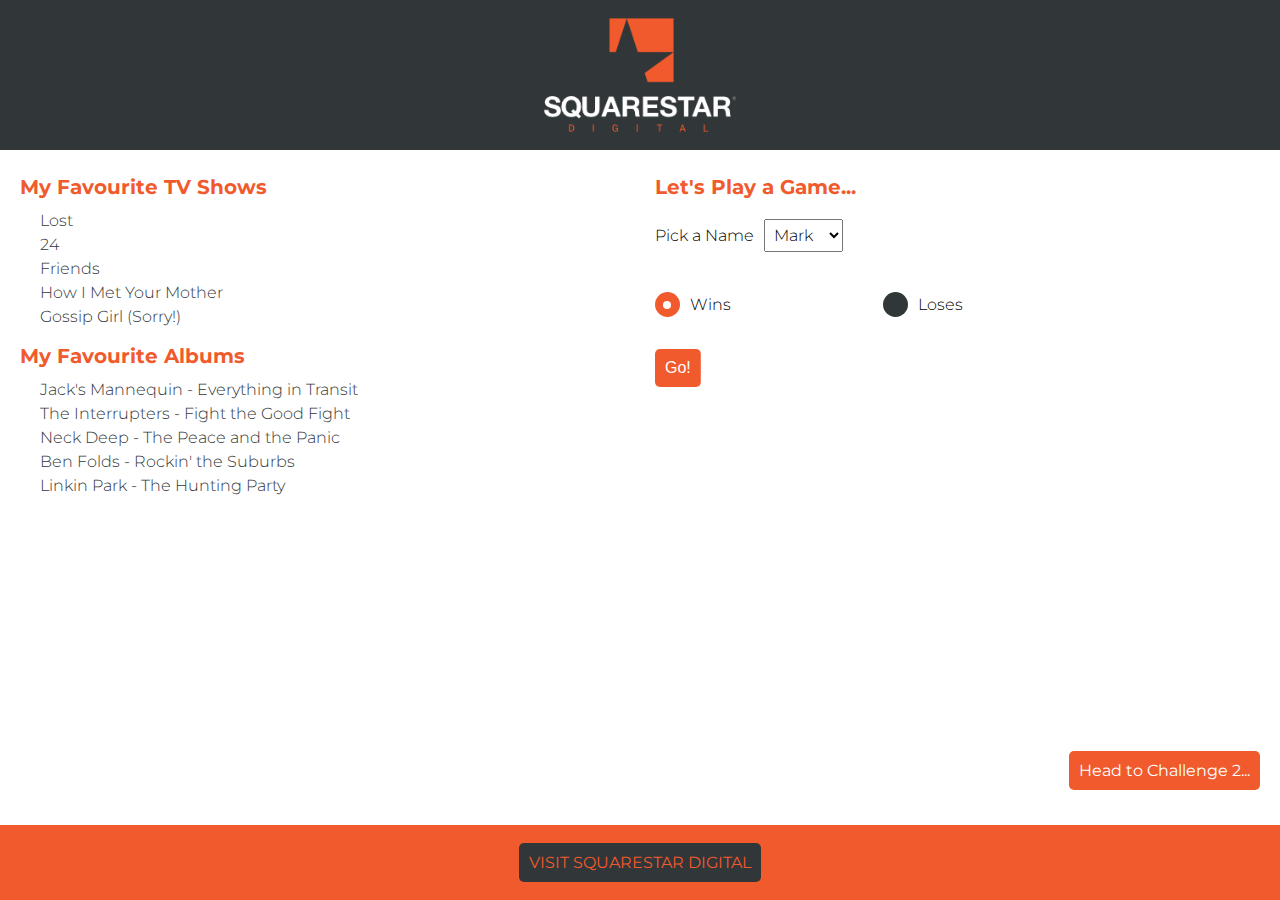
<file: index.html>
<!DOCTYPE html>
<html lang="en">
  <head>
    <meta charset="UTF-8" />
    <meta name="viewport" content="width=device-width, initial-scale=1.0" />
    <link
      rel="stylesheet"
      href="https://use.fontawesome.com/releases/v5.14.0/css/all.css"
      integrity="sha384-HzLeBuhoNPvSl5KYnjx0BT+WB0QEEqLprO+NBkkk5gbc67FTaL7XIGa2w1L0Xbgc"
      crossorigin="anonymous"
    />
    <link rel="stylesheet" type="text/css" href="styles/styles.css" />
    <title>Squarestar Challenge</title>
  </head>
  <body>
    <div class="container">
      <header>
        <img src="assets/img/squarestar_logo.png" alt="Squarestar Digital" />
      </header>
      <div class="main-area">
        <div class="main-area--col">
          <div class="main-area--list">
            <h2>My Favourite TV Shows</h2>
            <ul>
              <li><i class="fas fa-tv"></i>Lost</li>
              <li><i class="fas fa-tv"></i>24</li>
              <li><i class="fas fa-tv"></i>Friends</li>
              <li><i class="fas fa-tv"></i>How I Met Your Mother</li>
              <li><i class="fas fa-tv"></i>Gossip Girl (Sorry!)</li>
            </ul>
          </div>
          <div class="main-area--list">
            <h2>My Favourite Albums</h2>
            <ul>
              <!-- Should this decision be harder than the challenge?! -->
              <li>
                <i class="fas fa-record-vinyl"></i>Jack's Mannequin - Everything
                in Transit
              </li>
              <li>
                <i class="fas fa-record-vinyl"></i>The Interrupters - Fight the
                Good Fight
              </li>
              <li>
                <i class="fas fa-record-vinyl"></i>Neck Deep - The Peace and the
                Panic
              </li>
              <li>
                <i class="fas fa-record-vinyl"></i>Ben Folds - Rockin' the
                Suburbs
              </li>
              <li>
                <i class="fas fa-record-vinyl"></i>Linkin Park - The Hunting
                Party
              </li>
            </ul>
          </div>
        </div>
        <div class="main-area--col">
          <form id="competition-form">
            <h2>Let's Play a Game...</h2>
            <div class="form-item">
              <label for="name">Pick a Name</label>
              <select name="name" id="name">
                <option value="Mark">Mark</option>
                <option value="Aaron">Aaron</option>
                <option value="Alex">Alex</option>
                <option value="Chris">Chris</option>
              </select>
            </div>
            <div class="form-item" id="radio-buttons">
              <label for="wins" class="radio-container"
                >Wins
                <input
                  type="radio"
                  value="Wins"
                  name="outcome"
                  id="wins"
                  checked="checked" />
                <span class="checkmark"></span
              ></label>
              <label for="loses" class="radio-container"
                >Loses
                <input type="radio" value="Loses" name="outcome" id="loses" />
                <span class="checkmark"></span
              ></label>
            </div>
            <div class="form-item">
              <input
                type="submit"
                value="Go!"
                id="submit"
                class="btn btn-form"
              />
            </div>
          </form>
        </div>
      </div>
      <footer>
        <a href="https://squarestardigital.com" target="_blank" class="btn"
          >VISIT SQUARESTAR DIGITAL</a
        >
      </footer>
    </div>
    <div class="next-area">
      <a href="challenge2/" class="btn btn-form">Head to Challenge 2...</a>
    </div>
  </body>
  <script src="scripts/main.js"></script>
</html>
</file>
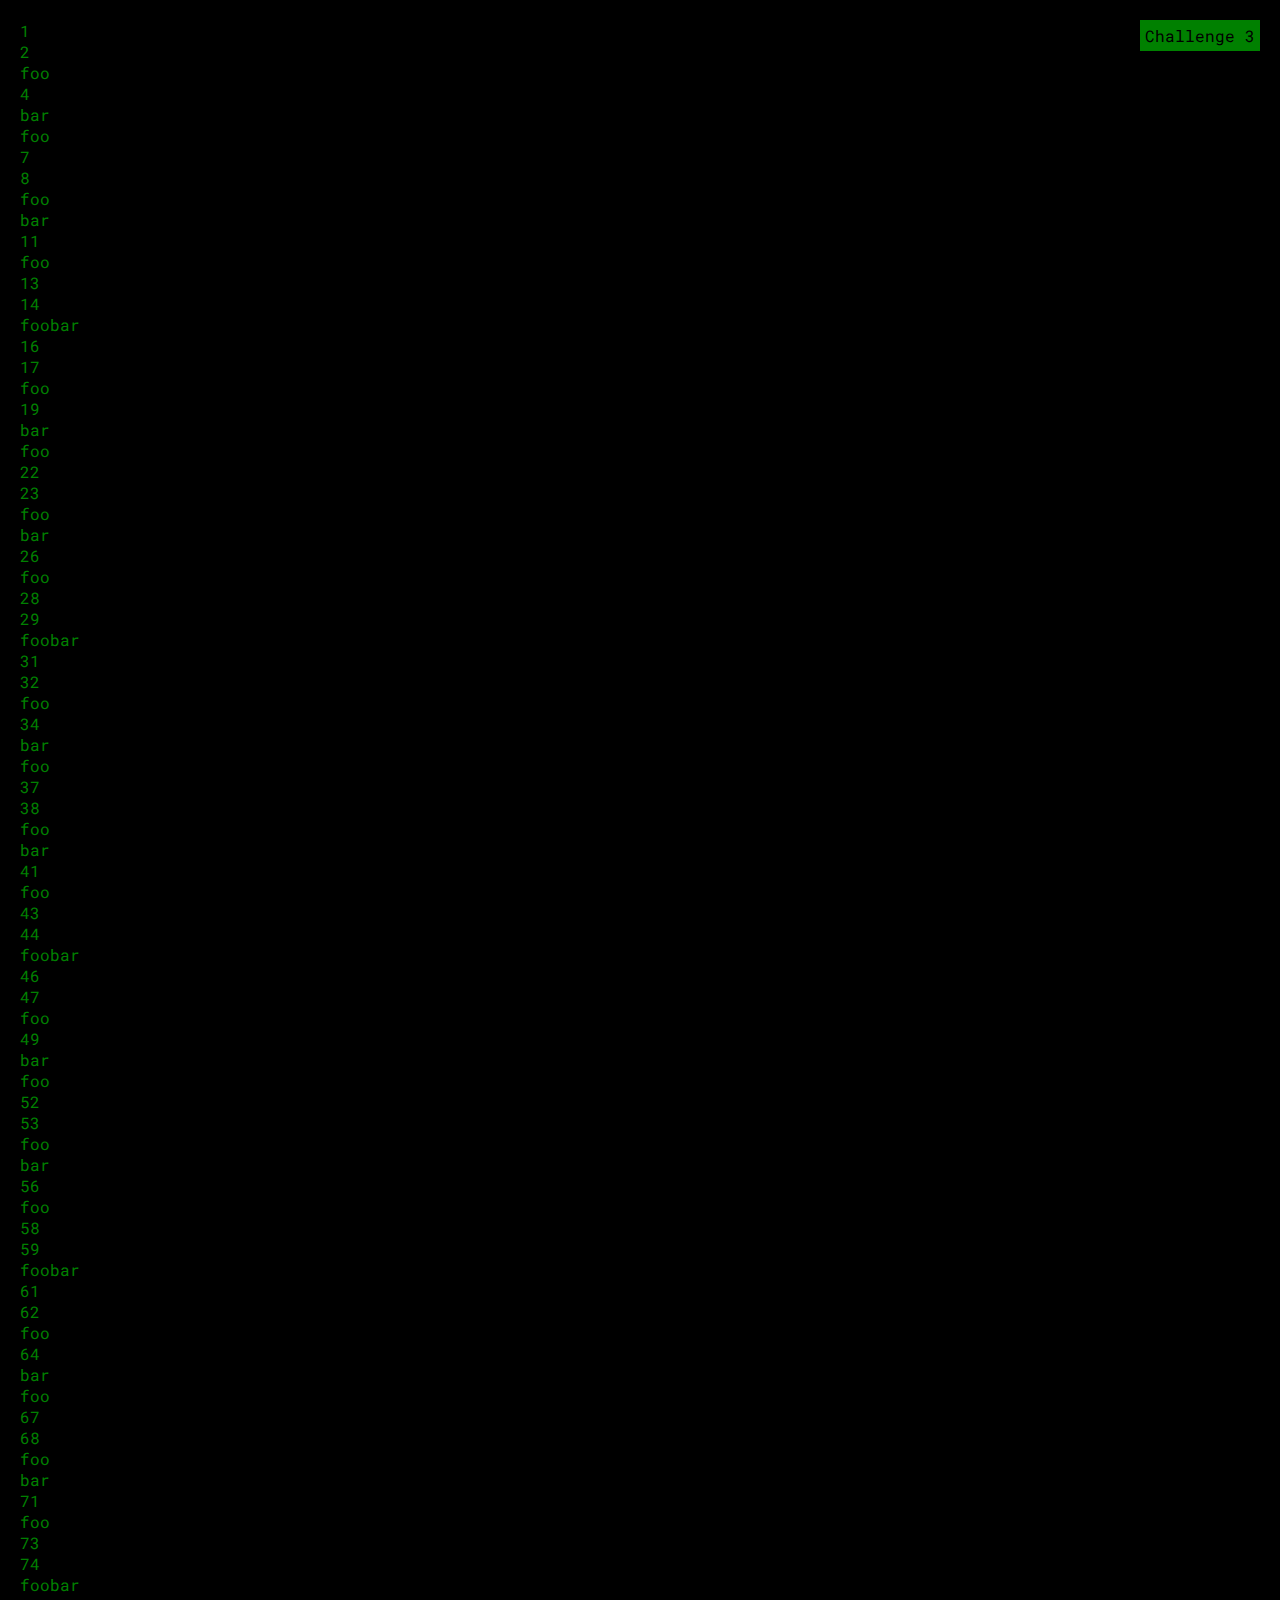
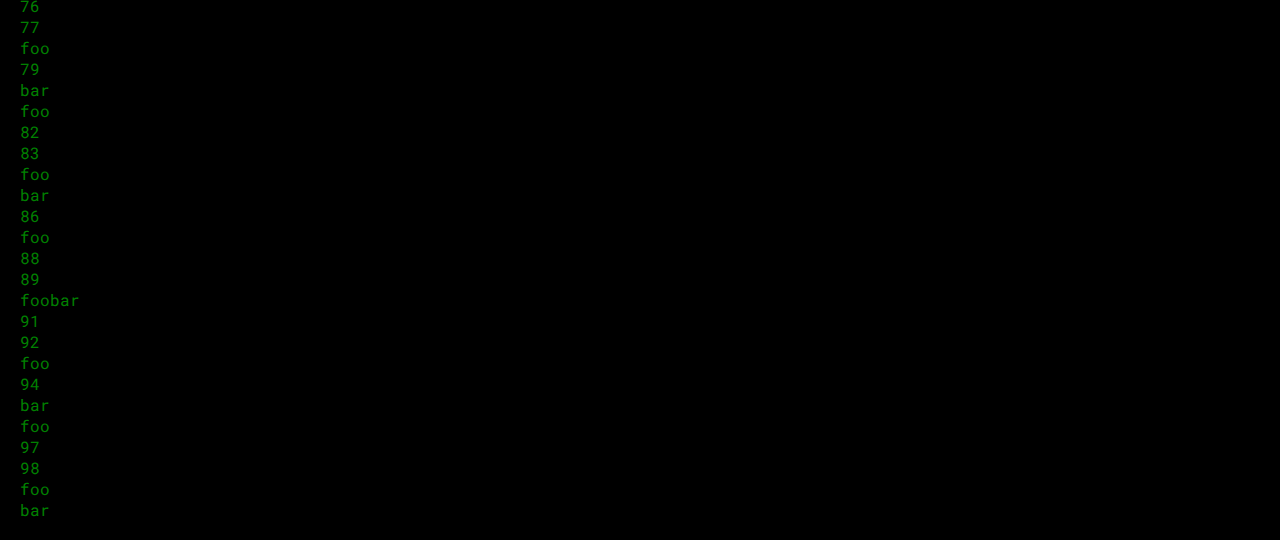
<file: challenge2/index.html>
<!DOCTYPE html>
<html lang="en">
  <head>
    <meta charset="UTF-8" />
    <meta name="viewport" content="width=device-width, initial-scale=1.0" />
    <link rel="stylesheet" type="text/css" href="styles.css" />
    <title>Challenge 2</title>
  </head>
  <body>
    <div class="container">
      Loading...
    </div>
    <div class="next"><a href="../challenge3">Challenge 3</a></div>
    <script src="main.js"></script>
  </body>
</html>
</file>
<file: styles/styles.css>
@import url("https://fonts.googleapis.com/css2?family=Montserrat:wght@300;400;600&display=swap");
* {
  -webkit-box-sizing: border-box;
          box-sizing: border-box;
  padding: 0;
  margin: 0;
}

body {
  font-family: "Montserrat", sans-serif;
  font-size: 16px;
}

.container {
  width: 100%;
  min-height: 100vh;
}

header {
  background: #313639;
  height: 150px;
  padding: 5px;
  display: -webkit-box;
  display: -ms-flexbox;
  display: flex;
  place-items: center;
  -webkit-box-pack: center;
      -ms-flex-pack: center;
          justify-content: center;
}

header img {
  max-height: 130px;
}

.main-area {
  display: -ms-grid;
  display: grid;
  -ms-grid-columns: 1fr 1fr;
      grid-template-columns: 1fr 1fr;
  grid-gap: 10px;
}

.main-area h2 {
  color: #F15A2C;
  font-size: 1.25em;
  margin: 15px 0 10px 0;
  text-align: left;
}

.main-area--list {
  margin: 10px;
  width: 100%;
}

.main-area ul {
  text-align: left;
  color: #313639;
  font-size: 1em;
  font-weight: 300;
  line-height: 1.5em;
  list-style: none;
  margin-left: 0;
  padding-left: 1em;
  text-indent: -1em;
}

.main-area ul i {
  margin-left: 15px;
  margin-right: 5px;
  color: #F15A2C;
}

.main-area--col {
  padding: 10px;
}

#competition-form select {
  font-family: "Montserrat", sans-serif;
  padding: 5px;
  font-size: 1em;
  font-weight: 300;
  margin-left: 10px;
  position: relative;
}

#radio-buttons {
  display: -webkit-box;
  display: -ms-flexbox;
  display: flex;
  -webkit-box-pack: justify;
      -ms-flex-pack: justify;
          justify-content: space-between;
  width: 50%;
  margin-top: 20px;
}

.radio-container {
  display: -webkit-box;
  display: -ms-flexbox;
  display: flex;
  -webkit-box-pack: center;
      -ms-flex-pack: center;
          justify-content: center;
  place-items: center;
  position: relative;
  padding-left: 35px;
  margin-bottom: 12px;
  -webkit-user-select: none;
  -moz-user-select: none;
  -ms-user-select: none;
  user-select: none;
  height: 25px;
}

.radio-container input {
  position: absolute;
  top: 0;
  left: 0;
  opacity: 0;
  cursor: pointer;
}

.checkmark {
  position: absolute;
  top: 0;
  left: 0;
  height: 25px;
  width: 25px;
  border-radius: 50%;
  background: #313639;
  cursor: pointer;
  -webkit-transition: all 500ms;
  transition: all 500ms;
}

.radio-container:hover input ~ .checkmark {
  background-color: #ccc;
}

.container input:checked ~ .checkmark {
  background-color: #F15A2C;
}

.checkmark:after {
  content: '';
  position: absolute;
  display: none;
}

.container input:checked ~ .checkmark:after {
  display: block;
}

.container .checkmark:after {
  top: 8.5px;
  left: 8.25px;
  width: 8px;
  height: 8px;
  border-radius: 50%;
  background: #FFFFFF;
}

.form-item {
  text-align: left;
  padding: 10px 0;
  font-weight: 300;
  display: -webkit-box;
  display: -ms-flexbox;
  display: flex;
  place-items: center;
}

.results {
  color: #F15A2C;
  margin-top: 40px;
}

.next-area {
  position: absolute;
  bottom: 120px;
  right: 20px;
}

footer {
  position: fixed;
  bottom: 0;
  width: 100%;
  height: 75px;
  -webkit-box-pack: center;
      -ms-flex-pack: center;
          justify-content: center;
  display: -webkit-box;
  display: -ms-flexbox;
  display: flex;
  place-items: center;
  background: #F15A2C;
}

.btn {
  text-align: center;
  padding: 10px;
  font-weight: 400;
  border-radius: 5px;
  text-decoration: none;
  color: #F15A2C;
  background: -webkit-gradient(linear, left top, right top, color-stop(50%, #FFFFFF), color-stop(50%, #313639));
  background: linear-gradient(to right, #FFFFFF 50%, #313639 50%);
  background-size: 200% 100%;
  background-position: right bottom;
  -webkit-transition: all 500ms;
  transition: all 500ms;
}

.btn:hover {
  cursor: pointer;
  background-position: left bottom;
  color: #F15A2C;
}

.btn-form {
  border: none;
  -webkit-box-shadow: none;
          box-shadow: none;
  background: -webkit-gradient(linear, left top, right top, color-stop(50%, #313639), color-stop(50%, #F15A2C));
  background: linear-gradient(to right, #313639 50%, #F15A2C 50%);
  background-position: right bottom;
  background-size: 200% 100%;
  color: #FFFFFF;
  font-size: 1em;
}

.btn-form:hover {
  background-position: left bottom;
}

@media only screen and (max-width: 600px) {
  .main-area {
    -ms-grid-columns: 1fr;
        grid-template-columns: 1fr;
  }
  footer {
    position: static;
  }
  .next-area {
    position: fixed;
    bottom: 10px;
    right: 10px;
    margin: 10px;
  }
}
/*# sourceMappingURL=styles.css.map */
</file>
<file: challenge2/styles.css>
@import url('https://fonts.googleapis.com/css2?family=Roboto+Mono&display=swap');

body {
  box-sizing: border-box;
  padding:0;
  margin:0;
  font-family: 'Roboto Mono', monospace;
  font-size: 1em;
  background:black;
}

.container {
  min-height: 100vh;
  width: 100%;
  padding: 20px;
  color: green;
}

.next {
  background: green;
  color: black;
  position: absolute;
  top:20px;
  right:20px;
  padding: 5px;
}

.next a {
  color: black;
  text-decoration: none;
  transition: all 500ms;
}
.next a:hover {
  cursor: pointer;
  opacity: 0.8;
}
</file>
